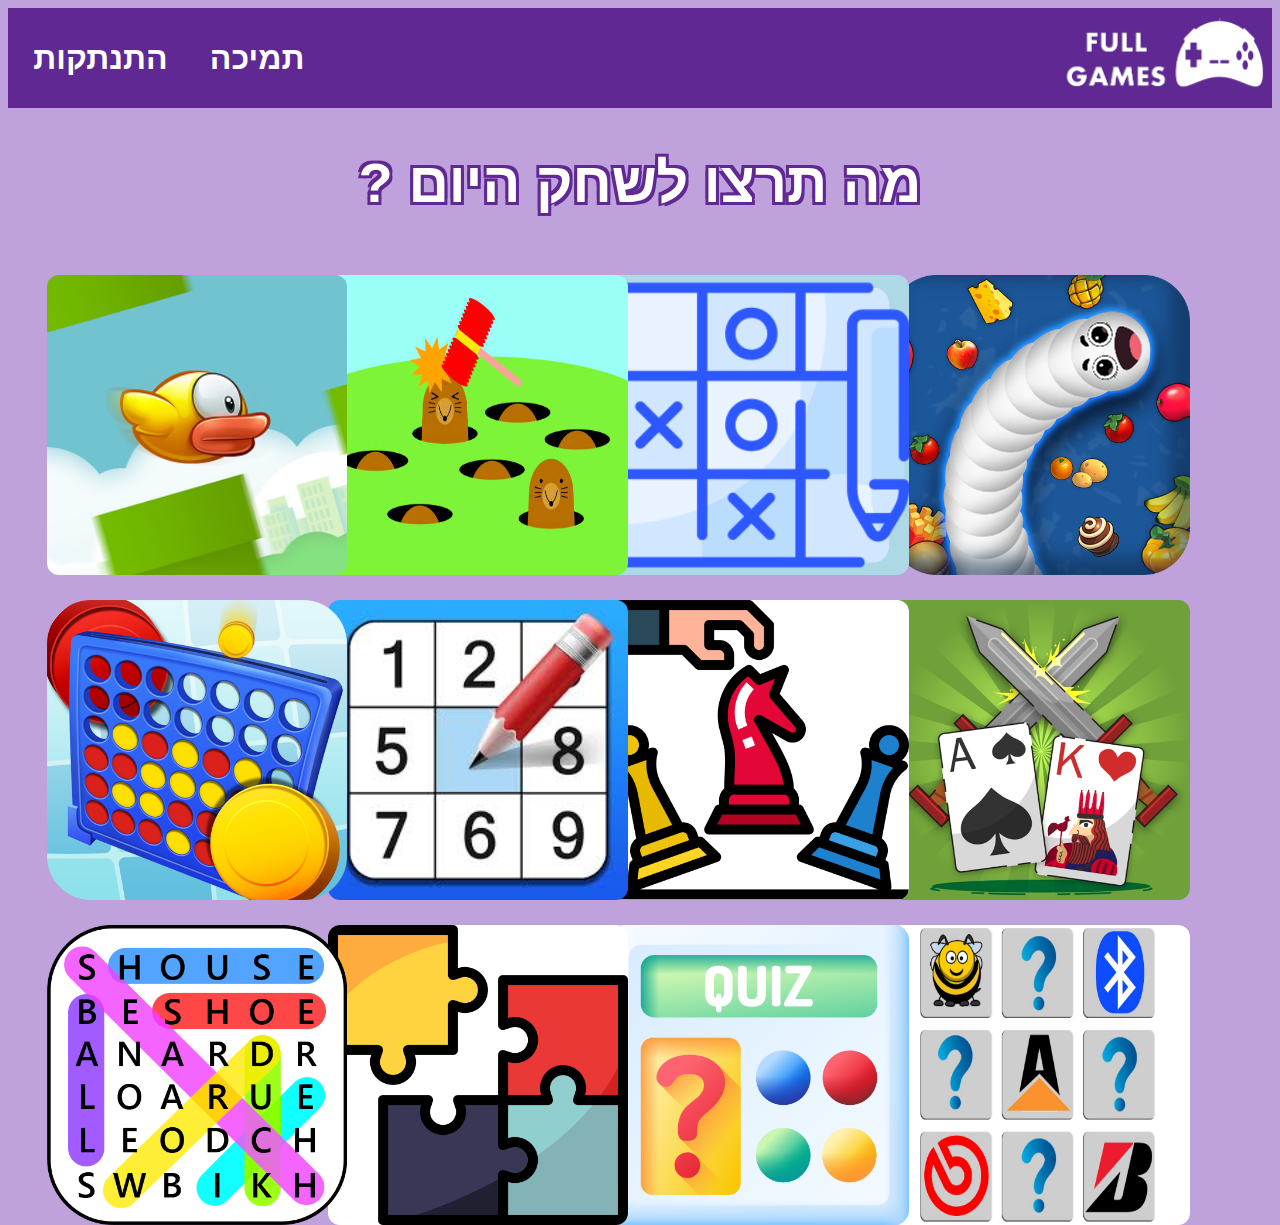
<file: index.html>
<!DOCTYPE html>
<html lang="he" dir="rtl">
<head>
    <meta charset="UTF-8">
    <meta name="viewport" content="width=device-width, initial-scale=1.0">
    <title>דף הבית</title>
    <link rel="stylesheet" href="/index.css" type="text/css">
    <link rel="icon" type="image/x-icon" href="/images/favicon.ico">
</head>
<body>
    <div>
        <embed src="/html-files/navigation-bar.html">
    </div>
    
    <h1 id="user-greeting" ></h1>
    <h1 id="gaming-title">מה תרצו לשחק היום ?  </h1>
    <div id="all-games" class="wrapper">
        
        <div class="image">
            <img src="/images/snake-game.png">
            <a href="/sanke-game/snake.html">
                <div class="content">
                    <h1>הנחש</h1>
                    <!--p>This is game of...</p-->
                </div>
            </a>
        </div>

        <div class="image">
            <img src="/images/tic-tac-toe-game3.png" style="background-color: lightblue;">
            <a href="/tic-tac-toe-game/tic-tac-toe.html">
                <div class="content">
                    <h1>איקס עיגול</h1>
                    <!--p>This is game of...</p-->
                </div>
            </a>
        </div>

        <div class="image">
            <img src="/images/whack-a-mole-game.jpg">
            <a href="/whack-a-mole/whack-a-mole.html">
                <div class="content">
                    <h1>תפוס ת'חפרפרת</h1>
                    <!--p>This is game of...</p-->
                </div>
            </a>
        </div>
        



        <div class="image">
            <img src="/images/flappy-bird.png">
            <a href="/flappy-bird/flappy-bird.html">
                <div class="content">
                    <h1>ציפור מעופפת</h1>
                    <!--p>This is game of...</p-->
                </div>
            </a>
        </div>
        

        <div class="image">
            <img src="/images/card-war-game.png">
            <a>
                <div class="content">
                    <h1>מלחמה</h1>
                    <!--p>This is game of...</p-->
                </div>
            </a>
        </div>

        <div class="image" >
            <img src="/images/chess-game.png" style="background-color: white;">
            <a>
                <div class="content">
                    <h1>שחמט</h1>
                    <!--p>This is game of...</p-->
                </div>
            </a>
        </div>

        <div class="image">
            <img src="/images/sudoku-game.jpg">
            <a>
                <div class="content">
                    <h1>סודוקו</h1>
                    <!--p>This is game of...</p-->
                </div>
            </a>
        </div>

        <div class="image">
            <img src="/images/connect4-game.jpg">
            <a>
                <div class="content">
                    <h1>ארבע בשורה</h1>
                    <!--p>This is game of...</p-->
                </div>
            </a>
        </div>
        <div class="image">
            <img src="/images/memory-game.png">
            <a>
                <div class="content">
                    <h1>משחק הזיכרון</h1>
                    <!--p>This is game of...</p-->
                </div>
            </a>
        </div>

        <div class="image">
            <img src="/images/quiz-game.png">
            <a>
                <div class="content">
                    <h1>חידון</h1>
                    <!--p>This is game of...</p-->
                </div>
            </a>
        </div>
        <div class="image" >
            <img src="/images/puzzle-game.png" style="background-color: white;">
            <a>
                <div class="content">
                    <h1>פאזל</h1>
                    <!--p>This is game of...</p-->
                </div>
            </a>
        </div>
        <div class="image">
            <img src="/images/word-search-game.png">
            <a>
                <div class="content">
                    <h1>תפזורת</h1>
                    <!--p>This is game of...</p-->
                </div>
            </a>
        </div>

    </div>

    <script type="text/javascript" src="index.js"></script>
</body>
</html>
</file>
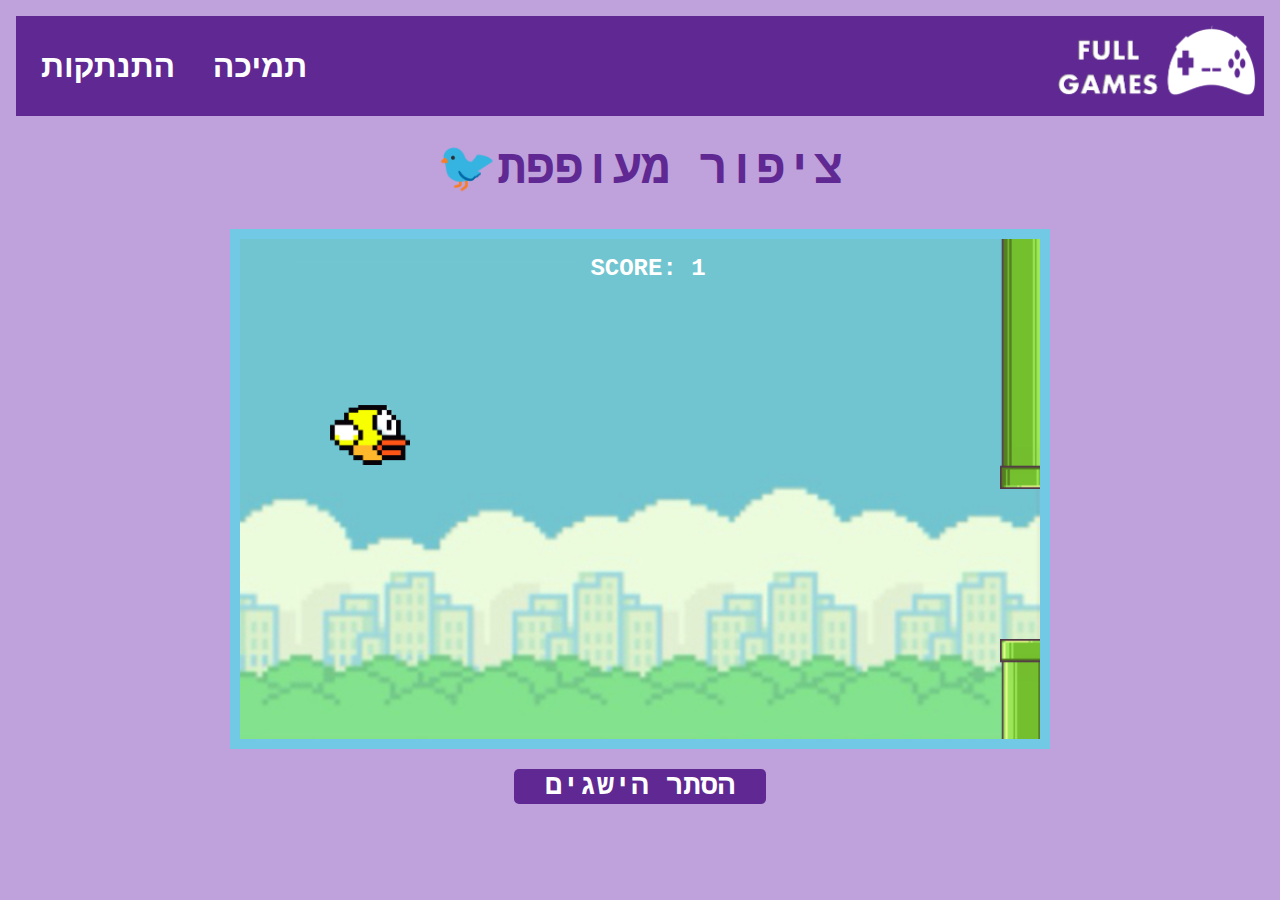
<file: flappy-bird/flappy-bird.html>
<!DOCTYPE html>
<html lang="he" dir="rtl">
<head>
    <meta charset="UTF-8">
    <meta http-equiv="X-UA-Compatible" content="IE=edge">
    <meta name="viewport" content="width=device-width, initial-scale=1.0">
    <title>ציפור מעופפת</title>
    <link rel="stylesheet" href="/flappy-bird/flappy-bird.css">
    <link rel="stylesheet" href="/css-files/scores-table.css">
    <link rel="icon" type="image/x-icon" href="/images/favicon.ico">

</head>
<body >
    <div>
        <embed src="/html-files/navigation-bar.html">
    </div>
    <div><h1>ציפור מעופפת🐦</h1></div>
    <div onclick="jump()">
        <div id="game">
            <div id="pipe1" class="obs"></div>
            <div id="pipe2" class="obs"></div>
            <div id="bird"><img src="birdf.png"></div>
            <div id="score">SCORE: <span id="scr">0</span></div>
        </div>
    </div>

    <h2 id="results"></h2>
    <button id="play-again">שחק שוב</button>

 
    <button id="display-scores-btn">הסתר הישגים</button>
    <div id="table-container">
        <table id="scores-table">
            <thead>
                <tr>
                  <th>שם</th>
                  <th>הישגים</th>
                </tr>
              </thead>
              <tbody>
              </tbody>
        </table>
    </div>

    <script src="/flappy-bird/flappy-bird.js"></script>
    
</body>
</html>
</file>
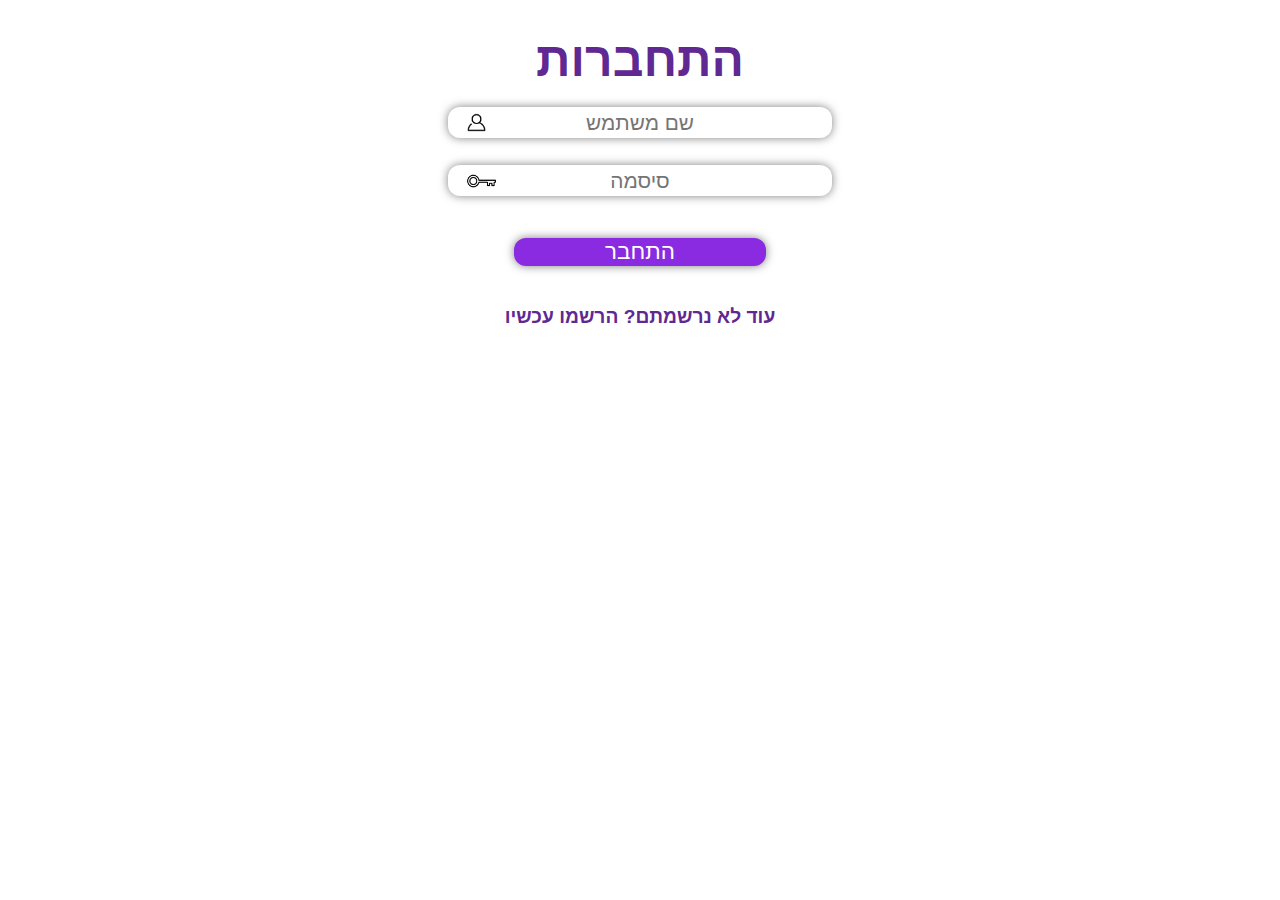
<file: html-files/login.html>
<!DOCTYPE html>
<html lang="he" dir="rtl">
<head>
    <meta charset="UTF-8">
    <meta name="viewport" content="width=device-width,
    , initial-scale=1.0">
    <title>התחברות</title>
    <link rel="stylesheet" href="/css-files/login-signup.css" type="text/css">
    <link rel="icon" type="image/x-icon" href="/images/favicon.ico">

</head>
<body>
    <main>
        <h1>התחברות</h1>
        <form id="login-form" autocomplete="off" >
            <div class="username-box">
                <input id="username" type="text" placeholder="שם משתמש" autocomplete="off" required>
            </div>
            <div class="password-box">
                <input id="password" type="password" placeholder="סיסמה" autocomplete="off" required>
                <!--a id="forgot-password" >שכחת סיסמה?</a-->
            </div>       
            <div>
                <button id="login-btn" type="submit" >התחבר</button>
                <a id="signup" href="/html-files/signup.html">עוד לא נרשמתם? הרשמו עכשיו</a>
            </div>  
        </form>
    </main>
    
    <script type="text/javascript" src="/js-files/login.js"></script>

</body>
</html>
</file>
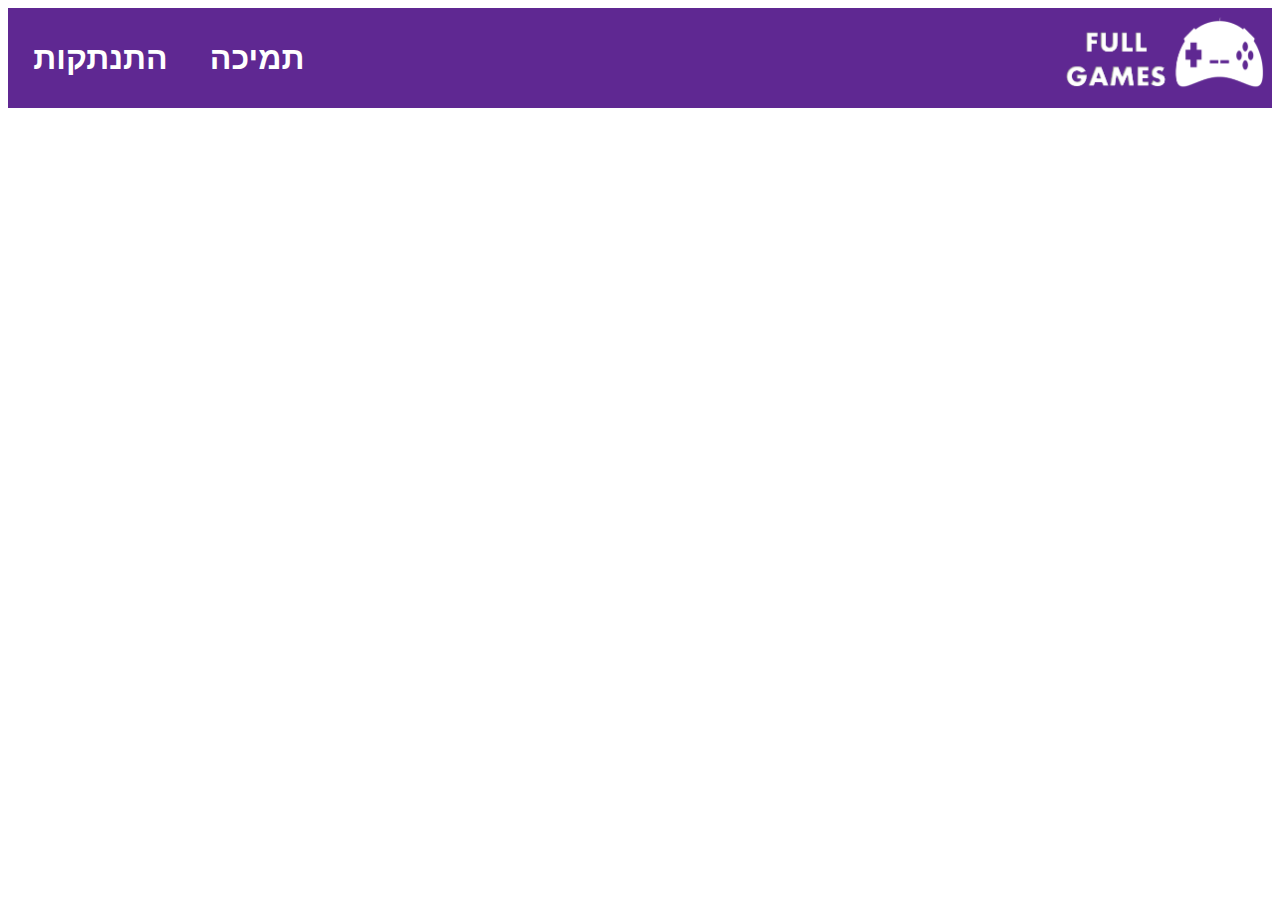
<file: html-files/navigation-bar.html>
<!DOCTYPE html>
<html lang="en">
<head>
    <meta charset="UTF-8">
    <meta name="viewport" content="width=device-width, initial-scale=1.0">
    <title>תפריט ניווט</title>
    <link rel="stylesheet" href="/css-files/navigation-bar.css" type="text/css">
</head>
<body>
    <nav>
        <a id="home-page" href="/index.html" target="_parent">
            <img id="home-img" src="/images/logo-final.png">
        </a>
        <a href="/html-files/support.html" target="_parent">תמיכה</a>
        <a id="logout-btn" href="/html-files/login.html" target="_parent">התנתקות</a> 
    </nav>

    <script type="text/javascript" src="/js-files/navigation-bar.js"></script>
    
</body>
</html>
</file>
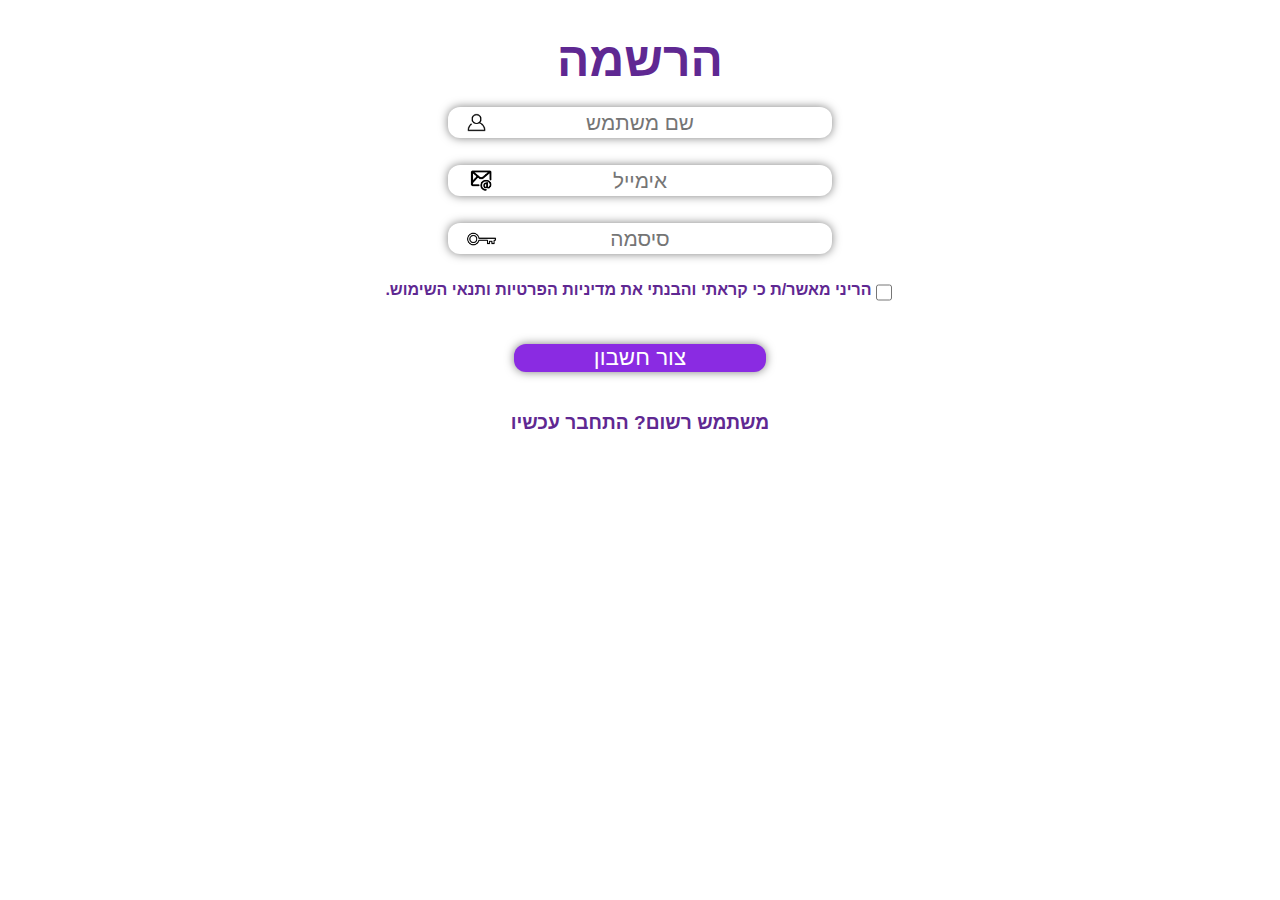
<file: html-files/signup.html>
<!DOCTYPE html>
<html lang="he" dir="rtl">
<head>
    <meta charset="UTF-8">
    <meta name="viewport" content="width=device-width
    , initial-scale=1.0">
    <link rel="stylesheet" href="/css-files/login-signup.css" type="text/css">
    <link rel="icon" type="image/x-icon" href="/images/favicon.ico">
    <title>התחברות</title>
</head>
<body>

    <main>
        <h1>הרשמה</h1>
        <form autocomplete="off">

            <div>
                <input type="text" id="username" pattern="([A-Za-z]+)|([א-ת]+)"
                title=" הכנס שם משתמש ללא רווחים" autocomplete="off"
                placeholder="שם משתמש" required>
               
            </div>
            <div>
                <input type="email" id="email" autocomplete="off"
                 placeholder="אימייל" required>
           
            </div>
            <div>
                <input type="password" id="password" placeholder="סיסמה" 
                autocomplete="off" required
                title="חובה להכיל לפחות שתי אותיות קטנות, אות גדולה, ספרה ותו מיוחד, ובסך הכול 10 תווים">
                
            </div>

            <div class="agree-terms">
                <input id="agree-terms" type="checkbox" required>
                <label for="agree-terms">הריני מאשר/ת כי קראתי והבנתי את מדיניות הפרטיות ותנאי השימוש.</label>
            </div>
            
           <div>
                <button id="signup-btn" type="submit">צור חשבון</button>
                <a href="/html-files/login.html">משתמש רשום? התחבר עכשיו</a>
            </div>
        </form>
    </main>

    <script type="text/javascript" src="/js-files/signup.js"></script>

 </body>
</html>
</file>
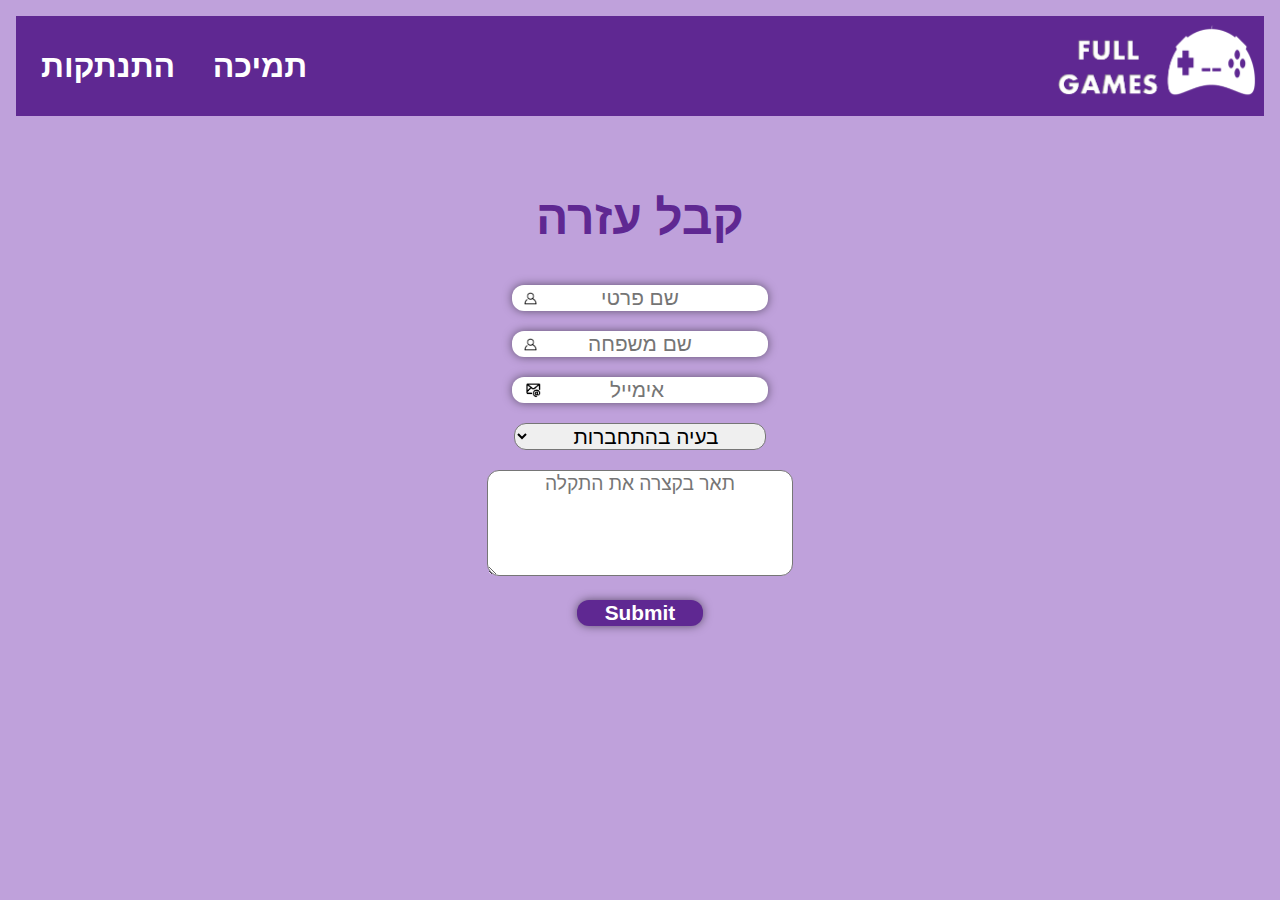
<file: html-files/support.html>
<!DOCTYPE html>
<html lang="he" dir="rtl">
<head>
    <meta charset="UTF-8">
    <meta name="viewport" content="width=device-width, initial-scale=1.0">
    <link rel="icon" type="image/x-icon" href="/images/favicon.ico">
    <link rel="stylesheet" href="/css-files/support.css" type="text/css">
    <title>תמיכה</title>

</head>
<body>
    <div>
        <embed src="/html-files/navigation-bar.html">
    </div>

    <h1>קבל עזרה</h1>
    
    <form action="">
        <div>
            <input type="text" id="fname" placeholder="שם פרטי" title="הכנס שם פרטי" pattern="[א-ת]+" required>
        </div>

        <div>
            <input type="text" id="lname" placeholder="שם משפחה" title="הכנס שם משפחה" pattern="[א-ת]+"  required>
        </div>    

        <div>
            <input type="email" id="email" name="email"  placeholder=" אימייל"  Require>
            
        </div>
        
        <div>   
            <select id="supportIssue" name="supportIssue">
                <option value="login">בעיה בהתחברות</option>
                <option value="payment">בעיה בתשלום</option>
                <option value="gameplay">בעיה בפעולת המשחק</option>
                <option value="technical">בעיה טכנית אחרת</option>
            </select>
        </div>

        <div>
            <textarea placeholder="תאר בקצרה את התקלה"></textarea>
        </div>

        <div>
            <input type="submit"></input>
        </div>
    </form>
    <script src="/js-files/support.js" type="text/javascript"></script>

</body>
</html>
</file>
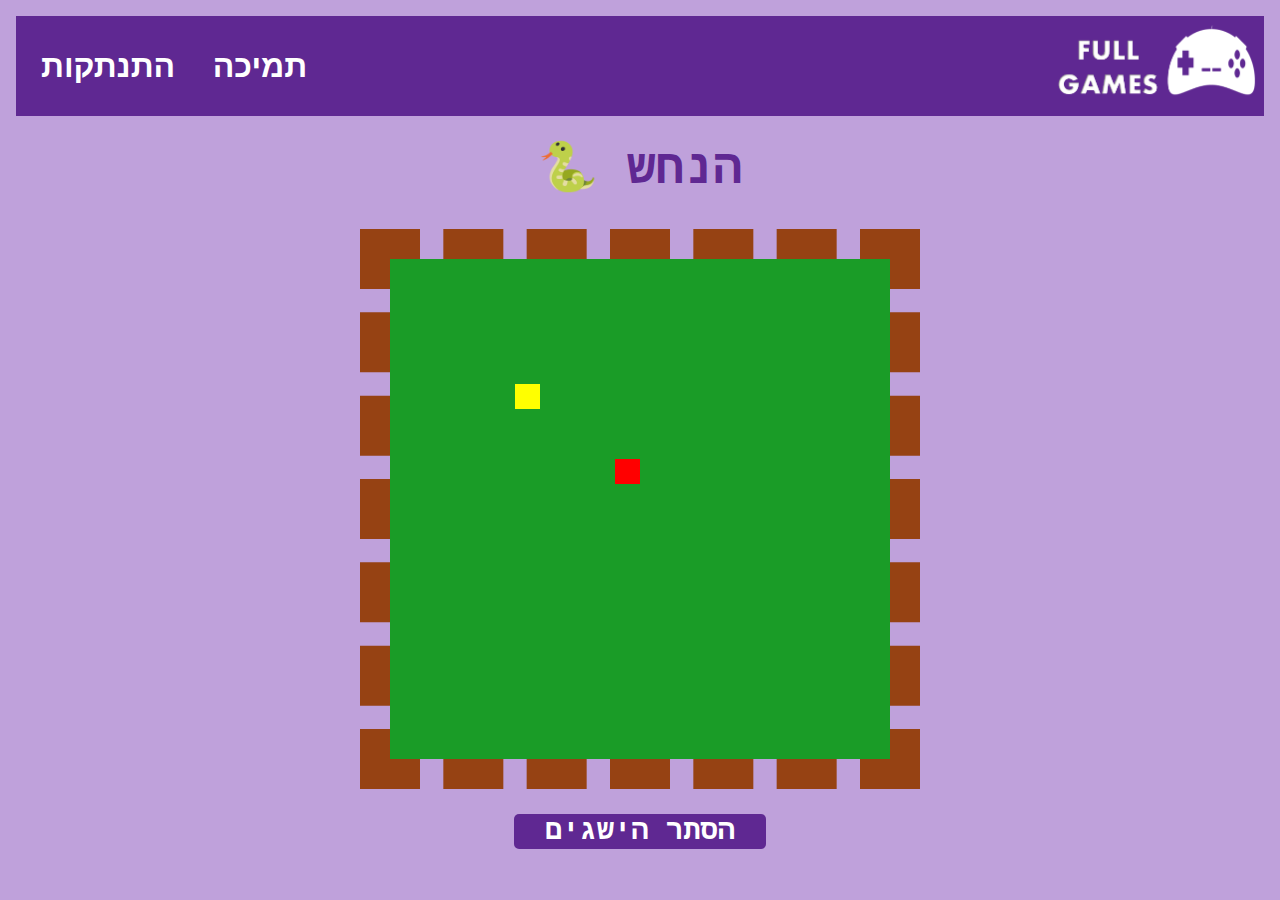
<file: sanke-game/snake.html>
<!DOCTYPE html>
<html lang="he" dir="rtl">
<head>
    <meta charset="UTF-8">
    <meta name="viewport" content="width=device-width, initial-scale=1.0">
    <title>הנחש</title>
    <link rel="stylesheet" href="/sanke-game/snake.css" type="text/css">
    <link rel="stylesheet" href="/css-files/scores-table.css">
    <link rel="icon" type="image/x-icon" href="/images/favicon.ico">

</head>
<body>
    <div>
        <embed src="/html-files/navigation-bar.html">
    </div>

    <h1>הנחש 🐍</h1>
    <canvas id="board" ></canvas>

    <h2 id="results"></h2>
    <button id="play-again">שחק שוב</button>


    <button id="display-scores-btn">הסתר הישגים</button>
    <div id="table-container">
        <table id="scores-table">
            <thead>
                <tr>
                  <th>שם</th>
                  <th>הישגים</th>
                </tr>
              </thead>
              <tbody>
              </tbody>
        </table>
    </div>

    <script src="/sanke-game/snake.js"></script>
</body>
</html>
</file>
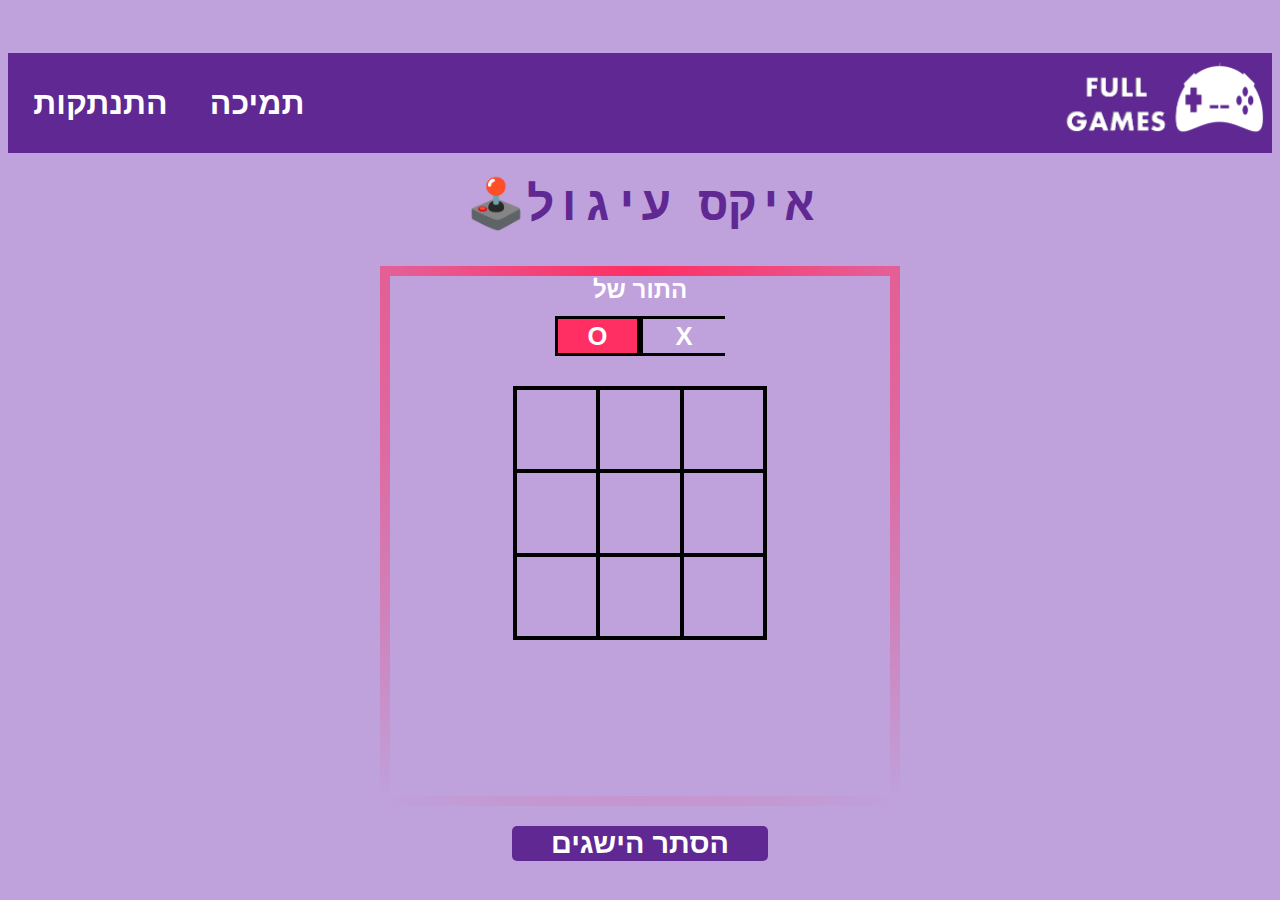
<file: tic-tac-toe-game/tic-tac-toe.html>
<!DOCTYPE html>
<html lang="he" dir="rtl">
<head>
    <meta charset="UTF-8">
    <meta name="viewport" content="width=device-width, initial-scale=1.0">
    <title>איקס עיגול</title>
    <link rel="stylesheet" href="/tic-tac-toe-game/tic-tac-toe.css">
    <link rel="stylesheet" href="/css-files/scores-table.css">
    <link rel="icon" type="image/x-icon" href="/images/favicon.ico">

</head>
<body>

    <div>
        <embed src="/html-files/navigation-bar.html">
    </div>

    <h1>איקס עיגול🕹️</h1>

    <div id="box">

    
        <div class="turn-container">
            <h3>התור של</h3>
            <div class="turn-box align">X</div>
            <div class="turn-box align">O</div>
            <div class="bg"></div>
        </div>
    
        <div class="main-grid">
            <div class="box align">0</div>
            <div class="box align">1</div>
            <div class="box align">2</div>
            <div class="box align">3</div>
            <div class="box align">4</div>
            <div class="box align">5</div>
            <div class="box align">6</div>
            <div class="box align">7</div>
            <div class="box align">8</div>
    
        </div>
    
        <h2 id="results"></h2>
        <button id="play-again">שחק שוב</button>
    
    </div>
    
    <button id="display-scores-btn">הסתר הישגים</button>
    <div id="table-container">
        <table id="scores-table">
            <thead>
                <tr>
                  <th>שם</th>
                  <th>הישגים</th>
                </tr>
              </thead>
              <tbody>
              </tbody>
        </table>
    </div>

    <script src="/tic-tac-toe-game/tic-tac-toe.js"></script>
</body>
</html>
</file>
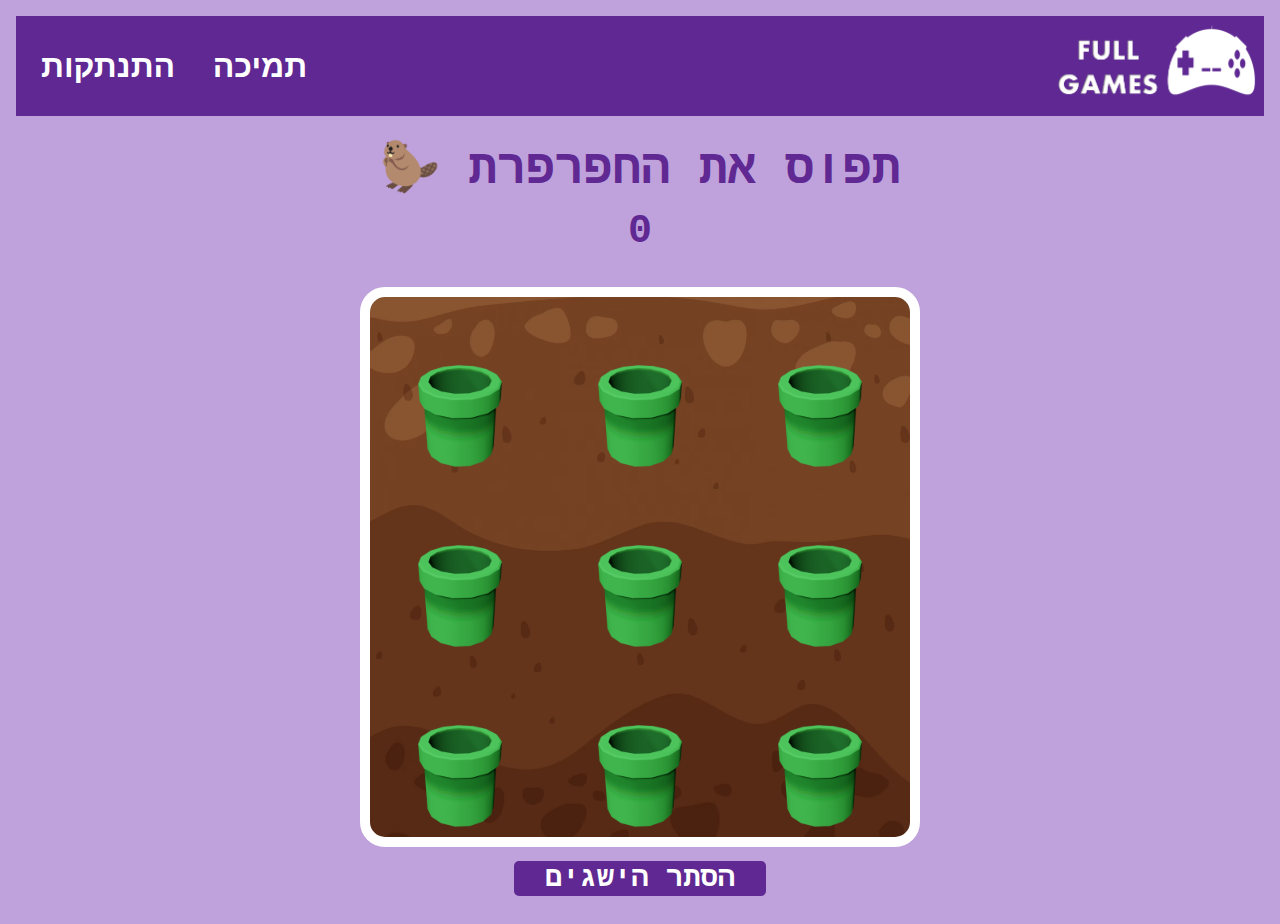
<file: whack-a-mole/whack-a-mole.html>
<!DOCTYPE html>
<html lang="he" dir="rtl">
<head>
    <meta charset="UTF-8">
    <meta name="viewport" content="width=device-width, initial-scale=1.0">
    <title>Whack a Mole</title>
    <link rel="stylesheet" href="/whack-a-mole/whack-a-mole.css">
    <link rel="stylesheet" href="/css-files/scores-table.css">
    <link rel="icon" type="image/x-icon" href="/images/favicon.ico">

</head>
<body>

    <div>
        <embed src="/html-files/navigation-bar.html">
    </div>

    <h1>תפוס את החפרפרת 🦫</h1>
    <h2 id="score">0</h2>
    <div id="board"></div>

    <h2 id="results"></h2>
    <button id="play-again">שחק שוב</button>


    <button id="display-scores-btn">הסתר הישגים</button>
    <div id="table-container">
        <table id="scores-table">
            <thead>
                <tr>
                  <th>שם</th>
                  <th>הישגים</th>
                </tr>
              </thead>
              <tbody>
              </tbody>
        </table>
    </div>

    <script src="/whack-a-mole/whack-a-mole.js"></script>
</body>
</html>
</file>
<file: index.css>
*{
    margin: 0px;
    padding: 0px;
    box-sizing: border-box;
    font-family: sans-serif;    

}

.wrapper{
    width: 100%;
    display: flex;
    justify-content: center;
    align-items: center;
    margin-top: 75px;

}

.image{
    width: 20%;
    position: relative;
}

img{
    /*width: 100%;*/
    width: 300px;
    height: 300px;
    display: block;
    margin: auto;;
    border-radius: 12px;
}

.image:hover{
    cursor:pointer !important;;
}

.content{
    width: 100%;
    height: 100%;
    position: absolute;
    top: 0;
    left: 0;
    background-color: rgba(0,0,0,0.5);
    display: flex;
    flex-direction: column;
    justify-content: center;
    align-items: center;
    opacity: 0;
    transition: 0.6s;
}

.content:hover{
    opacity: 1;
}

.content h1{
    font-size: 42px;
    margin-bottom: 10px;
    text-align: center;
    color: #fff;
}

.content p{
    font-size: 21px;
    font-weight: bold;
    color: #fff;

}

.content > *{
    transform: translateY(25px);
    transition: transform 0.6s;
}

.content:hover > *{
    transition: translateY(0px);
}


body{
    background-color: rgb(191, 161, 219);
}

#all-games{
    display: flex;
    flex-direction: row;
    flex-wrap: wrap;
    justify-content: center;
    position: relative;
    top: 150px;
    align-items: center;
    width: 100%;
    margin: auto;
    gap: 25px;
    margin-bottom: 60px;
}

#our-games{
    display: flex;
    flex-direction: row;
    flex-wrap: wrap;
    justify-content: center;
    position: relative;
    top: 150px;
    width: 100%;
    margin-bottom: 40px;
}


embed{
    position: fixed;
    width: 100%;
    display: block;
    z-index: 1;
}

#gaming-title, #user-greeting{
    position: relative;
    top: 150px;
    margin-bottom: 0px;
    text-align: center;
    font-size: 4rem;

    text-shadow: 
    -3px -3px 0 rgb(95, 40, 146),
    3px -3px 0 rgb(95, 40, 146),
    -3px 3px 0 rgb(95, 40, 146),
    3px 3px 0 rgb(95, 40, 146);

    color: white;
}

#gaming-title{
    margin-bottom: 60px;
    font-size: 3.5rem;
}
</file>
<file: flappy-bird/flappy-bird.css>
*{
    font-family: 'Courier New', Courier, monospace;
}

body{
    text-align: center;
    background-color: rgb(191, 161, 219);    
}


#game{
    height: 500px;
    width: 800px;
    background-image: url('fb-game-background.png');
    background-repeat: no-repeat;
    background-size: cover;
    background-position: bottom;
    border: 10px solid rgb(114, 201, 229);

    overflow: hidden;
    position: relative;

    margin: 0 auto;
}

#pipe1{
    position: absolute;
    width: 50px;
    height: 50%;
    background-image: url('flappybird-pipe.png');
    transform: rotate(180deg);

}

#pipe2{
    position: absolute;
    width: 50px;
    height: 30%;
    top: 80%;
    background-image: url('flappybird-pipe.png');
}

.obs{
    left: 95%;
    animation: move 4s ease-in-out infinite;
    background-repeat: no-repeat;
    background-size: cover;

}


@keyframes move {
    0%{
        left: 100%;
    }
    100%{
        left: -6%;
    }
}

#bird{
    position: absolute;
    top: 200px;
    left: 90px;
}

#bird img{
    height: 60px;
    width: 80px;
}

#score{
    color: white;
    font-size: x-large;
    font-weight: bold;
    margin-left: 2%;
    margin-top: 2%;
}


embed{
    width: 100%;
    display: block;
    z-index: 1;
}


h1{
    margin-top: -20px;
    font-size: 3rem;
    color: rgb(95, 40, 146);

}

#scores-table{
    display: none;
}

#play-again{
    border: none;
    border-radius: 5px;
    cursor: pointer;
    display: none;
    margin-top: 20px;
    color: white;    
    background-color: rgb(95, 40, 146);
    font-size: 1.5rem;
    font-weight: bold;
    margin: 20px auto;
}

#play-again:hover{
    padding: 10px 40px;
    background-color: #08D9D6;
    color: #000;
}
</file>
<file: css-files/scores-table.css>
#display-scores-btn{
    border: none;
    border-radius: 5px;
    cursor: pointer;
    display: none;
    margin-top: 20px;
    color: white;    
    background-color: rgb(95, 40, 146);
    font-size: 1.8rem;
    font-weight: bold;
    display: block;
    margin: 20px auto;
    width: 20%;
}


#display-scores-btn:hover{
    padding: 10px 40px;
    background-color: #08D9D6;
    color: #000;
}

#table-container{
    display: flex;
    justify-content: center;
    align-items: center;
  
}

#scores-table{
    /*display: none;*/
    max-width: 100%;
    margin-bottom: 50px;
    margin-top: 20px;
}

table{
    font-size: 1.5rem;
}

table, th, td{
    border: 2px solid rgb(95, 40, 146);

}

th{
    background-color: rgb(95, 40, 146);
    color: white;
    width: 200px;
}

td{
    color:rgb(95, 40, 146);
    width: 200px;
    font-weight: bold;
}
</file>
<file: css-files/login-signup.css>
form{
    background-color: white;
}

body{
    /*background-color: rgb(95, 40, 146);*/
    /*background-image: url('/images/background-games.jpg');
    */
}

button:hover{
    cursor: pointer;
}

#bg-img{
    height: 100%;
    width: 100%;
    opacity: 0.5;
}

img{
    margin-bottom: -20px;
}

*{
    margin-bottom: 10px ;
    text-align: center;
    font-family: 'Gill Sans', 'Gill Sans MT', Calibri, 'Trebuchet MS', sans-serif;
}

h1{
    margin-bottom: 20px;
    font-size: 3rem;
    color: rgb(95, 40, 146);

}

a{
    margin-top: -10px;
    margin-bottom: 30px;
    font-size: 1.2rem;
    text-decoration: none;
    display: block;
    color: rgb(95, 40, 146);
    font-weight: bold;
}

div{
    height: 3rem;
}

input{
    width: 30%;
    height: 60%;
    font-size: 1.3rem;
    border-radius: 12px;
    border: none;
    box-shadow: 0 0 10px rgba(0, 0, 0, 0.5);

}

button{
    font-size: 1.4rem;
    width: 20%;
    border-radius: 12px;
    margin-top: 15px;
    margin-bottom: 50px;
    background-color: blueviolet;
    color: white;
    box-shadow: 0 0 10px rgba(0, 0, 0, 0.5);
    border: none;
}

.agree-terms{
    display: flex;
    align-content: center;
    justify-content: center;
    color: rgb(95, 40, 146);
    font-weight: bold;
    margin-bottom: 0px;
}


input[type="checkbox"]{
    margin-top: -3px;
    width: 18px;
    width: 1rem;
    box-shadow: 0 0 0;
    
}

input[type="text"]{
    background-image: url('/images/username-icon.png');
    background-position: 5% center;
    background-repeat: no-repeat;
    background-size: 5%;
}


input[type="email"]{
    background-image: url('/images/email-icon.jpg');
    background-position: 5% center;
    background-repeat: no-repeat;
    background-size: 8%;
}

input[type="password"]{
    background-image: url('/images/password-icon.jpg');
    background-position: 5% center;
    background-repeat: no-repeat;
    background-size: 8%;
}
</file>
<file: css-files/navigation-bar.css>
nav{
    direction: rtl;
    display: flex;
    flex-direction: row;
    justify-content: space-between;
    height: 100px;
    background-color: rgb(95, 40, 146);

}

img{
    height: 100%;
    width: 50%;
    background-color: transparent;
    align-self: center;
}
input{
    height: 30%;
    width: 30%;
    font-size: 1.2rem;
    align-self: center;
    border-radius: 18px;
    background-color: white;
    color: rgb(95, 40, 146);
    background-image: url('/images/search-icon.png');
    background-position: 5% center;
    background-repeat: no-repeat;
    background-size: 5%;
}

a{
    text-decoration: none;
    font-size: 2rem;
    font-family: 'Gill Sans', 'Gill Sans MT', Calibri, 'Trebuchet MS', sans-serif;
    align-self: center;
    margin-left: 2%;
    font-weight: bold;
    color: white
}

#home-page{
    margin-left: 40%;
}
</file>
<file: css-files/support.css>
body{
    background-color: rgb(191, 161, 219);
}


*{
    margin-bottom: 10px ;
    text-align: center;
    font-family: 'Gill Sans', 'Gill Sans MT', Calibri, 'Trebuchet MS', sans-serif;
    border-radius: 12px;
}

form{
    position: relative;
    margin-top: 40px;
}

h1{
    margin-bottom: 20px;
    font-size: 3rem;
    color: rgb(95, 40, 146);

}

input{
    width: 20%;
    height: 60%;
    font-size: 1.3rem;
    border-radius: 12px;
    border: none;
    box-shadow: 0 0 10px rgba(0, 0, 0, 0.5);
}

input[type="text"]{
    background-image: url('/images/username-icon.png');
    background-position: 5% center;
    background-repeat: no-repeat;
    background-size: 5%;
}

input[type="email"]{
    background-image: url('/images/email-icon.jpg');
    background-position: 5% center;
    background-repeat: no-repeat;
    background-size: 8%;
}

input[type="submit"]{
    width: 10%;
    background-color: rgb(95, 40, 146);
    color: white;
    font-weight: bold;
}

select{
    width: 20%;
    font-size: 1.3rem;
}

textarea{
    height: 100px;
    width: 300px;
    font-size: 1.2rem;
}

embed{
    width: 100%;
    display: block;
    z-index: 1;
}
</file>
<file: sanke-game/snake.css>
body{
    text-align: center;
    background-color: rgb(191, 161, 219);;
}

*{
    font-family: 'Courier New', Courier, monospace;
}
embed{
    width: 100%;
    display: block;
    z-index: 1;
}

canvas{
    border: 30px dashed #964213;
}

h1{
    margin-top: -20px;
    font-size: 3rem;
    color: rgb(95, 40, 146);

}

#scores-table{
    display: none;
}

#play-again{
    border: none;
    border-radius: 5px;
    cursor: pointer;
    display: none;
    margin-top: 20px;
    color: white;    
    background-color: rgb(95, 40, 146);
    font-size: 1.5rem;
    font-weight: bold;
    margin: 20px auto;
}

#play-again:hover{
    padding: 10px 40px;
    background-color: #08D9D6;
    color: #000;
}
</file>
<file: tic-tac-toe-game/tic-tac-toe.css>
*{
    color: white;
    /*color: black;*/
    font-family: sans-serif;
    transition: 0.2s ease-in-out;
    user-select: none;
}

.align{
    display: flex;
    justify-content: center;
    align-items: center;
}

embed{
    width: 100%;
    display: block;
    z-index: 1;
}

h1{
    margin-top: -20px;
    font-size: 3rem;
    color: rgb(95, 40, 146);
    font-family: 'Courier New', Courier, monospace;
}

#box{
    width: 500px;
    height: 520px;
    margin: 0px auto;
    background-color: rgb(95, 40, 146);
    background-color: transparent;
    border: 10px solid transparent;
    border-image: radial-gradient(circle at top, #FF2E63, transparent) 1;

}

body{
    background-color: rgb(191, 161, 219);;
    margin: 0;
    padding: 0;
    width: 100%;
    text-align: center;
    padding-top: 5vh;
    justify-content: center;
    align-items: center;
}

.turn-container{
    width: 170px;
    height: 80px;
    margin: auto;
    display: grid;
    grid-template-columns: 1fr 1fr;
    grid-template-rows: 1fr 1fr;
    position: relative;
}

.turn-container h3{
    margin: 0;
    grid-column-start: 1;
    grid-column-end: 3;
    font-size: 1.5rem;
}

.turn-container .turn-box{
    border: 3px solid #000;
    font-size: 1.6rem;
    font-weight: 700;
}

.turn-container .turn-box:nth-child(even){
    border-right: none;
}

.bg{
    position: absolute;
    bottom: 0;
    left: 0;
    width: 85px;
    height: 40px;
    background-color: #FF2E63;
    z-index: -1;
}

.main-grid{
    display: grid;
    grid-template-columns: repeat(3, 1fr);
    grid-template-rows: repeat(3, 1fr);
    height: 250px;
    width: 250px;
    margin: 30px auto;
    border: 2px solid #000;
}

.box{
    cursor: pointer;
    font-size: 2rem;
    font-weight: 700;
    border: 2px solid #000;
}

.box:hover{
    background-color: #FF2E63;
}

#play-again{
    background-color: #FF2E63;
    padding: 10px 25px;
    border: none;
    font-size: 1.2rem;
    border-radius: 5px;
    cursor: pointer;
    display: none;
}

#play-again:hover{
    padding: 10px 40px;
    background-color: #08D9D6;
    color: #000;
}

#scores-table{
    display: none;
}
</file>
<file: whack-a-mole/whack-a-mole.css>
body{
    text-align: center;
    background-color: rgb(191, 161, 219);;
}

*{
    font-family: 'Courier New', Courier, monospace;
}

h1, h2{
    margin-top: -20px;
    font-size: 3rem;
    color: rgb(95, 40, 146);
}

h2{
    font-size: 2.5rem;
}

embed{
    width: 100%;
    display: block;
    z-index: 1;
}

#board{
    height: 540px;
    width: 540px;
    margin: 0 auto;
    display: flex;
    flex-wrap: wrap;

    background: url(/whack-a-mole/soil.png);
    background-size: cover;
    border: 10px solid white;
    border-radius: 25px;

}

#board div{
    width: 180px;
    height: 180px;
    background-image: url(/whack-a-mole/pipe.png);
    background-size: cover;
}

#board div img {
    /* all img tags inside the tile div tags */
    width: 100px;
    height: 100px;

    user-select: none;
    -moz-user-select: none;
    -webkit-user-drag: none;
    -webkit-user-select: none;
    -ms-user-select: none;
}

#play-again{
    border: none;
    border-radius: 5px;
    cursor: pointer;
    display: none;
    margin-top: 20px;
    color: white;    
    background-color: rgb(95, 40, 146);
    font-size: 1.5rem;
    font-weight: bold;
    margin: 20px auto;
}

#play-again:hover{
    padding: 10px 40px;
    background-color: #08D9D6;
    color: #000;
}
</file>
